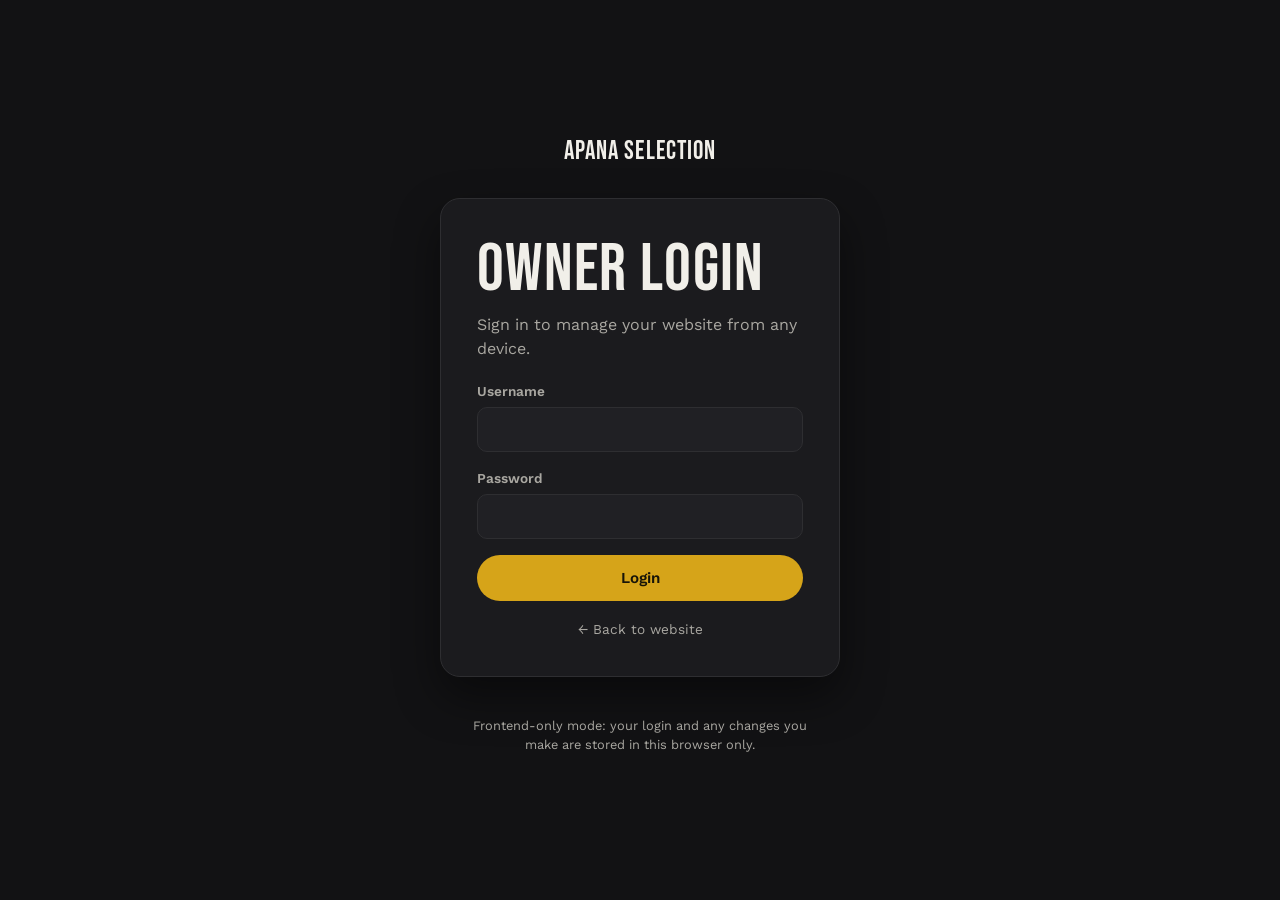
<file: owner-dashboard.html>
<!DOCTYPE html>
<html lang="en">
<head>
<meta charset="UTF-8">
<meta name="viewport" content="width=device-width, initial-scale=1.0">
<title>Owner Dashboard — APANA SELECTION</title>
<link rel="icon" id="faviconLink" href="data:image/svg+xml,<svg xmlns=%22http://www.w3.org/2000/svg%22 viewBox=%220 0 100 100%22><rect width=%22100%22 height=%22100%22 fill=%22%23121214%22/><text x=%2250%25%22 y=%2262%25%22 font-size=%2255%22 fill=%22%23D6A419%22 text-anchor=%22middle%22 font-family=%22sans-serif%22>A</text></svg>">
<link rel="preconnect" href="https://fonts.googleapis.com">
<link href="https://fonts.googleapis.com/css2?family=Bebas+Neue&family=Work+Sans:wght@400;500;600;700&display=swap" rel="stylesheet">
<link rel="stylesheet" href="style.css">
</head>
<body data-page="dashboard">

<div class="dashboard" id="ownerDashboard">
  <aside class="dash-sidebar" id="dashSidebar">
    <div class="dash-brand">
      <span>APANA</span> Dashboard
    </div>
    <nav class="dash-nav" id="dashNav">
      <button class="dash-link active" data-panel="overview">Dashboard</button>
      <button class="dash-link" data-panel="visitors">Visitors</button>
      <button class="dash-link" data-panel="products">Products</button>
      <button class="dash-link" data-panel="addproduct">Add Product</button>
      <button class="dash-link" data-panel="homepage">Homepage</button>
      <button class="dash-link" data-panel="offers">Offers</button>
      <button class="dash-link" data-panel="about">About</button>
      <button class="dash-link" data-panel="shopinfo">Shop Information</button>
      <button class="dash-link" data-panel="contact">Contact</button>
      <button class="dash-link" data-panel="categories">Categories</button>
      <button class="dash-link" data-panel="social">Social Links</button>
      <button class="dash-link" data-panel="settings">Website Settings</button>
    </nav>
    <div class="dash-note">Frontend-only mode: changes are stored in this browser.</div>
    <a href="index.html" class="btn btn-outline btn-block" id="viewSiteBtn">View Website</a>
    <button class="btn btn-danger btn-block" id="logoutBtn">Logout</button>
  </aside>

  <button class="dash-menu-toggle" id="dashMenuToggle" aria-label="Open dashboard menu">☰ Menu</button>

  <section class="dash-main">

    <div class="dash-panel active" id="panel-overview">
      <h1>Dashboard</h1>
      <div class="dash-stats-grid" id="dashStatsGrid"></div>
    </div>

    <div class="dash-panel" id="panel-visitors">
      <h1>Visitors</h1>
      <div class="dash-stats-grid" id="visitorStatsGrid"></div>
      <h2 class="visitor-chart-title">Last 14 Days</h2>
      <div class="visitor-chart" id="visitorChart"></div>
      <p class="form-hint">Daily numbers only start counting from when this feature was added — "All Time" still reflects every visit since launch, it just can't be split up by day for dates before this update.</p>
    </div>

    <div class="dash-panel" id="panel-products">
      <h1>Products</h1>
      <div class="dash-product-list" id="dashProductList"></div>
    </div>

    <div class="dash-panel" id="panel-addproduct">
      <h1 id="productFormHeading">Add Product</h1>
      <form id="productForm" class="dash-form">
        <input type="hidden" id="pfId">
        <label>Product Name
          <input type="text" id="pfName" required>
        </label>
        <div class="form-row">
          <label>Price (₹)
            <input type="number" id="pfPrice" required min="0">
          </label>
          <label>Old Price (₹)
            <input type="number" id="pfOldPrice" min="0">
          </label>
        </div>
        <label>Category
          <select id="pfCategory"></select>
        </label>
        <label>Description
          <textarea id="pfDescription" rows="3"></textarea>
        </label>
        <label>Sizes (comma separated, e.g. S, M, L, XL)
          <input type="text" id="pfSizes" placeholder="S, M, L, XL">
        </label>
        <label>Colors (comma separated)
          <input type="text" id="pfColors" placeholder="Black, White, Grey">
        </label>
        <label>Badge (e.g. New, Sale, Trending — optional)
          <input type="text" id="pfBadge">
        </label>
        <label>Main Image
          <input type="file" id="pfMainImage" accept="image/*">
        </label>
        <div class="image-preview-row" id="pfMainImagePreview"></div>
        <label>Additional / 360° Images (select multiple, in order around the product)
          <input type="file" id="pfExtraImages" accept="image/*" multiple>
        </label>
        <div class="image-preview-row" id="pfExtraImagesPreview"></div>
        <div class="checkbox-grid">
          <label class="checkbox-label"><input type="checkbox" id="pfAvailable" checked> Available</label>
          <label class="checkbox-label"><input type="checkbox" id="pfNewArrival"> New Arrival</label>
          <label class="checkbox-label"><input type="checkbox" id="pfTrending"> Trending</label>
          <label class="checkbox-label"><input type="checkbox" id="pfFeatured"> Featured</label>
          <label class="checkbox-label"><input type="checkbox" id="pf360" checked> Enable 360° Viewer</label>
        </div>
        <div class="form-actions">
          <button type="submit" class="btn btn-primary">Save Product</button>
          <button type="button" class="btn btn-outline" id="pfCancelEdit" hidden>Cancel Edit</button>
        </div>
      </form>
    </div>

    <div class="dash-panel" id="panel-homepage">
      <h1>Homepage Settings</h1>
      <form class="dash-form" id="homepageForm">
        <label>Website Name
          <input type="text" id="hfSiteName">
        </label>
        <label>Hero Heading
          <input type="text" id="hfHeroHeading">
        </label>
        <label>Hero Subtitle (kicker)
          <input type="text" id="hfHeroKicker">
        </label>
        <label>Hero Description
          <textarea id="hfHeroDesc" rows="2"></textarea>
        </label>
        <label>Hero Image
          <input type="file" id="hfHeroImage" accept="image/*">
        </label>
        <div class="image-preview-row" id="hfHeroImagePreview"></div>
        <label>Primary Button Text
          <input type="text" id="hfBtnPrimary">
        </label>
        <label>Shop Section Heading
          <input type="text" id="hfShopHeading">
        </label>
        <label>Shop Section Description
          <input type="text" id="hfShopDesc">
        </label>
        <div class="checkbox-grid">
          <label class="checkbox-label"><input type="checkbox" id="hfShowOffer" checked> Show Offer Section</label>
          <label class="checkbox-label"><input type="checkbox" id="hfShowAbout" checked> Show About Section</label>
          <label class="checkbox-label"><input type="checkbox" id="hfShowShopInfo" checked> Show Shop Info Section</label>
        </div>
        <button type="submit" class="btn btn-primary">Save Homepage</button>
      </form>
    </div>

    <div class="dash-panel" id="panel-offers">
      <h1>Offer</h1>
      <form class="dash-form" id="offerForm">
        <label class="checkbox-label"><input type="checkbox" id="ofEnabled" checked> Enable Offer</label>
        <label>Offer Tag
          <input type="text" id="ofTag">
        </label>
        <label>Offer Title
          <input type="text" id="ofTitle">
        </label>
        <label>Discount Text
          <input type="text" id="ofDiscount">
        </label>
        <label>Description
          <textarea id="ofDesc" rows="2"></textarea>
        </label>
        <label>Offer Image
          <input type="file" id="ofImage" accept="image/*">
        </label>
        <div class="image-preview-row" id="ofImagePreview"></div>
        <label>Button Text
          <input type="text" id="ofBtnText">
        </label>
        <button type="submit" class="btn btn-primary">Save Offer</button>
      </form>
    </div>

    <div class="dash-panel" id="panel-about">
      <h1>About</h1>
      <form class="dash-form" id="aboutForm">
        <label>About Heading
          <input type="text" id="afHeading">
        </label>
        <label>About Description
          <textarea id="afDesc" rows="2"></textarea>
        </label>
        <label>Shop Story
          <textarea id="afStory" rows="3"></textarea>
        </label>
        <label>About Image
          <input type="file" id="afImage" accept="image/*">
        </label>
        <div class="image-preview-row" id="afImagePreview"></div>
        <label>Feature Points (one per line)
          <textarea id="afFeatures" rows="4" placeholder="Premium cotton fabric&#10;Free size exchange&#10;Fast local delivery"></textarea>
        </label>
        <button type="submit" class="btn btn-primary">Save About</button>
      </form>
    </div>

    <div class="dash-panel" id="panel-shopinfo">
      <h1>Shop Information</h1>
      <form class="dash-form" id="shopInfoForm">
        <label>Shop Name
          <input type="text" id="siShopName">
        </label>
        <label>Address
          <textarea id="siAddress" rows="2"></textarea>
        </label>
        <label>Phone
          <input type="text" id="siPhone">
        </label>
        <label>WhatsApp Number (with country code, digits only, e.g. 919876543210)
          <input type="text" id="siWhatsapp">
        </label>
        <label>Email
          <input type="email" id="siEmail">
        </label>
        <label>Opening Hours
          <input type="text" id="siHours">
        </label>
        <label>Google Maps Link
          <input type="url" id="siMapLink">
        </label>
        <button type="submit" class="btn btn-primary">Save Shop Information</button>
      </form>
    </div>

    <div class="dash-panel" id="panel-contact">
      <h1>Contact Page</h1>
      <form class="dash-form" id="contactForm">
        <label>Contact Heading
          <input type="text" id="cfHeading">
        </label>
        <label>Contact Description
          <textarea id="cfDesc" rows="2"></textarea>
        </label>
        <p class="form-hint">Phone, WhatsApp, Email, Address, Hours and Map Link are shared with Shop Information — edit them there.</p>
        <button type="submit" class="btn btn-primary">Save Contact</button>
      </form>
    </div>

    <div class="dash-panel" id="panel-categories">
      <h1>Categories</h1>
      <form class="inline-form" id="addCategoryForm">
        <input type="text" id="newCategoryName" placeholder="New category name" required>
        <button type="submit" class="btn btn-primary">Add Category</button>
      </form>
      <div class="dash-list" id="categoryList"></div>
    </div>

    <div class="dash-panel" id="panel-social">
      <h1>Social Links</h1>
      <form class="dash-form" id="socialForm">
        <label>Instagram URL
          <input type="url" id="socInstagram" placeholder="https://instagram.com/yourshop">
        </label>
        <label>Facebook URL
          <input type="url" id="socFacebook" placeholder="https://facebook.com/yourshop">
        </label>
        <label>YouTube URL
          <input type="url" id="socYoutube" placeholder="https://youtube.com/@yourshop">
        </label>
        <label>WhatsApp URL / Number Link
          <input type="text" id="socWhatsapp" placeholder="https://wa.me/919876543210">
        </label>
        <button type="submit" class="btn btn-primary">Save Social Links</button>
      </form>
    </div>

    <div class="dash-panel" id="panel-settings">
      <h1>Website Settings</h1>
      <form class="dash-form" id="settingsForm">
        <label>Website Name
          <input type="text" id="stSiteName">
        </label>
        <label>Logo (shown next to name in header)
          <input type="file" id="stLogo" accept="image/*">
        </label>
        <div class="image-preview-row" id="stLogoPreview"></div>
        <button type="button" class="btn btn-outline" id="stRemoveLogo">Remove Logo</button>
        <label>Favicon
          <input type="file" id="stFavicon" accept="image/*">
        </label>
        <div class="image-preview-row" id="stFaviconPreview"></div>
        <label>Footer Text
          <input type="text" id="stFooterText">
        </label>
        <label>Copyright Text
          <input type="text" id="stCopyright">
        </label>
        <label>Default Theme
          <select id="stDefaultTheme">
            <option value="light">Light</option>
            <option value="dark">Dark</option>
          </select>
        </label>
        <hr>
        <p class="form-hint">The owner password is stored as a hash in script.js, not as plain text — but since this site has no backend, this login is a light deterrent, not real security (anyone can read this file). See the comment above <code>OWNER_PASSWORD_HASH</code> in script.js for how to set a new password, and a note on real server-side security.</p>
        <button type="submit" class="btn btn-primary">Save Settings</button>
      </form>
    </div>

  </section>
</div>

<div class="toast" id="toast"></div>

<script src="script.js"></script>
</body>
</html>
</file>
<file: style.css>
/* =====================================================
   APANA SELECTION — stylesheet
   Design tokens
   ===================================================== */
:root{
  --bg: #121214;
  --surface: #1b1b1e;
  --surface-2: #202024;
  --text: #f1efe9;
  --text-dim: #a9a7a1;
  --accent: #d6a419;
  --accent-2: #c1443b;
  --border: #2e2e31;
  --shadow: 0 20px 45px rgba(0,0,0,.45);
  --radius: 14px;
  --radius-sm: 8px;
  --font-display: 'Bebas Neue', 'Arial Narrow', sans-serif;
  --font-body: 'Work Sans', -apple-system, BlinkMacSystemFont, 'Segoe UI', sans-serif;
  color-scheme: dark;
}

body.theme-light{
  --bg: #f1efe9;
  --surface: #ffffff;
  --surface-2: #f6f4ef;
  --text: #17171a;
  --text-dim: #6b675f;
  --accent: #b9860f;
  --accent-2: #c1443b;
  --border: #e3ded2;
  --shadow: 0 20px 45px rgba(20,15,5,.12);
  color-scheme: light;
}

*,*::before,*::after{ box-sizing: border-box; }
html{ scroll-behavior: smooth; overflow-x: hidden; width: 100%; }
body{
  margin:0;
  overflow-x: hidden;
  width: 100%;
  -webkit-tap-highlight-color: transparent;
  background: var(--bg);
  color: var(--text);
  font-family: var(--font-body);
  font-size: 16px;
  line-height: 1.5;
  transition: background .3s ease, color .3s ease;
}
img{ max-width:100%; display:block; }
a{ color:inherit; text-decoration:none; }
button{ font-family: inherit; cursor:pointer; }
ul{ list-style:none; margin:0; padding:0; }
input,select,textarea{ font-family: inherit; }

h1,h2,h3{
  font-family: var(--font-display);
  letter-spacing:.02em;
  line-height:1.05;
  margin: 0 0 .4em;
  font-weight: 400;
}
h1{ font-size: clamp(2.4rem, 6vw, 4.2rem); }
h2{ font-size: clamp(1.9rem, 4.5vw, 2.8rem); }

.section-kicker{
  color: var(--accent);
  font-weight:600;
  font-size:.85rem;
  letter-spacing:.08em;
  margin:0 0 .5em;
}

.btn{
  display:inline-flex;
  align-items:center;
  justify-content:center;
  padding: 13px 26px;
  border-radius: 999px;
  border: 1px solid transparent;
  font-weight:600;
  font-size:.95rem;
  cursor:pointer;
  transition: transform .18s ease, background .2s ease, color .2s ease, border-color .2s ease;
}
.btn:active{ transform: scale(.97); }
.btn-primary{ background: var(--accent); color:#171408; }
.btn-primary:hover{ filter:brightness(1.08); }
.btn-outline{ border-color: var(--border); color: var(--text); background:transparent; }
.btn-outline:hover{ border-color: var(--accent); color: var(--accent); }
.btn-danger{ background: var(--accent-2); color:#fff; }
.btn-danger:hover{ filter:brightness(1.1); }
.btn-block{ width:100%; }

/* reveal-on-scroll */
.reveal{ opacity:0; transform: translateY(24px); transition: opacity .7s ease, transform .7s ease; }
.reveal.in-view{ opacity:1; transform:none; }
@media (prefers-reduced-motion: reduce){
  .reveal{ opacity:1; transform:none; transition:none; }
}

/* =====================================================
   HEADER
   ===================================================== */
.site-header{
  position: sticky; top:0; z-index: 500;
  background: color-mix(in srgb, var(--bg) 88%, transparent);
  backdrop-filter: blur(10px);
  border-bottom: 1px solid var(--border);
}
.header-inner{
  max-width: 1280px; margin:0 auto;
  display:flex; align-items:center; gap: 18px;
  padding: 14px 24px;
}
.brand{
  font-family: var(--font-display);
  font-size: 1.5rem;
  letter-spacing: .04em;
  display:flex; align-items:center; gap:10px;
  margin-right: auto;
}
.brand img{ height: 34px; width:auto; border-radius:6px; }
.main-nav{
  display:flex; align-items:center; gap: 26px;
  margin-left: 10px;
}
.nav-link{
  font-size:.92rem; font-weight:500; color: var(--text-dim);
  position:relative; padding: 4px 0;
  transition: color .2s ease;
}
.nav-link:hover, .nav-link.active{ color: var(--text); }
.nav-link.active::after{
  content:''; position:absolute; left:0; right:0; bottom:-4px; height:2px; background: var(--accent);
}
.nav-owner{
  color: var(--accent); font-weight:700; border:1px solid var(--accent); border-radius:999px; padding: 6px 16px;
}
.header-actions{ display:flex; align-items:center; gap: 8px; }
.icon-btn{
  position:relative; background:transparent; border:none; color: var(--text);
  width:38px; height:38px; display:flex; align-items:center; justify-content:center;
  border-radius: 50%; transition: background .2s ease;
}
.icon-btn:hover{ background: var(--surface-2); }
.badge-count{
  position:absolute; top:0; right:0; background: var(--accent-2); color:#fff;
  font-size:.65rem; font-weight:700; min-width:16px; height:16px; border-radius:999px;
  display:flex; align-items:center; justify-content:center; padding: 0 3px;
}
.hamburger{
  display:none; flex-direction:column; gap:5px; background:none; border:none; padding: 6px;
}
.hamburger span{ width:22px; height:2px; background: var(--text); border-radius:2px; transition: transform .2s ease, opacity .2s ease; }
.hamburger.open span:nth-child(1){ transform: translateY(7px) rotate(45deg); }
.hamburger.open span:nth-child(2){ opacity:0; }
.hamburger.open span:nth-child(3){ transform: translateY(-7px) rotate(-45deg); }

.search-bar{
  max-height:0; overflow:hidden; transition: max-height .25s ease;
  border-top: 1px solid transparent;
  display:flex; align-items:center; gap:10px;
}
.search-bar.open{ max-height:70px; border-top-color: var(--border); }
.search-bar input{
  flex:1; background: var(--surface-2); border:1px solid var(--border); color: var(--text);
  padding: 12px 16px; border-radius: 10px; margin: 10px 0 10px 24px; font-size:.95rem;
}
.search-bar button{ background:none; border:none; color: var(--text-dim); font-size:1.1rem; margin-right: 24px; }

.nav-overlay{
  position:fixed; inset:0; background: rgba(0,0,0,.5); z-index:490;
  opacity:0; pointer-events:none; transition: opacity .2s ease;
}
.nav-overlay.open{ opacity:1; pointer-events:auto; }

/* =====================================================
   HERO
   ===================================================== */
.hero{
  max-width:1280px; margin: 0 auto;
  display:grid; grid-template-columns: 1.05fr .95fr; align-items:center;
  gap: 40px; padding: 64px 24px 40px;
}
.hero-kicker{ color: var(--accent); font-weight:700; letter-spacing:.1em; margin:0 0 .3em; font-size:.85rem; }
.hero h1{ margin-bottom:.3em; }
.hero-desc{ color: var(--text-dim); max-width: 46ch; font-size:1.05rem; margin-bottom: 1.6em; }
.hero-buttons{ display:flex; gap:14px; flex-wrap:wrap; }
.hero-visual{ position:relative; }
.hero-visual img{
  width:100%; aspect-ratio: 4/5; object-fit:cover; border-radius: 22px; box-shadow: var(--shadow);
  position:relative; z-index:2;
}
.hero-frame{
  position:absolute; inset: 18px -18px -18px 18px; border: 2px solid var(--accent);
  border-radius: 22px; z-index:1;
}

/* =====================================================
   STATS
   ===================================================== */
.stats-strip{
  max-width:1280px; margin: 0 auto; padding: 0 24px 56px;
  display:grid; grid-template-columns: repeat(4,1fr); gap: 18px;
}
.stat-item{
  background: var(--surface); border:1px solid var(--border); border-radius: var(--radius);
  padding: 22px 16px; text-align:center;
}
.stat-num{ display:block; font-family: var(--font-display); font-size: 2rem; color: var(--accent); }
.stat-label{ display:block; font-size:.82rem; color: var(--text-dim); margin-top:4px; }

/* =====================================================
   SHOP / PRODUCTS
   ===================================================== */
.shop-section{ max-width:1280px; margin:0 auto; padding: 20px 24px 70px; }
.shop-heading{ text-align:left; margin-bottom: 24px; }
.shop-heading p{ color: var(--text-dim); margin:0; }

.filter-row{
  display:flex; gap:10px; flex-wrap:wrap; margin-bottom: 28px;
}
.filter-chip{
  background: var(--surface); border:1px solid var(--border); color: var(--text-dim);
  padding: 9px 18px; border-radius: 999px; font-size:.85rem; font-weight:600;
  transition: all .18s ease;
}
.filter-chip:hover{ color: var(--text); }
.filter-chip.active{ background: var(--accent); color:#171408; border-color: var(--accent); }

.product-grid{
  display:grid; grid-template-columns: repeat(auto-fill, minmax(230px,1fr)); gap: 22px;
  perspective: 1200px;
}
.empty-state{ color: var(--text-dim); text-align:center; padding: 40px 0; }

.product-card{
  background: var(--surface); border:1px solid var(--border); border-radius: var(--radius);
  overflow:hidden; position:relative; transition: transform .1s ease, box-shadow .25s ease;
  transform-style: preserve-3d; will-change: transform;
  display:flex; flex-direction:column;
}
.product-card:hover{ box-shadow: var(--shadow); }
.pc-media{ position:relative; aspect-ratio: 3/4; overflow:hidden; background: var(--surface-2); }
.pc-media img{
  width:100%; height:100%; object-fit:cover; transition: transform .35s ease;
  transform: translateZ(20px) scale(1.0);
}
.product-card:hover .pc-media img{ transform: translateZ(30px) scale(1.08); }
.pc-badge{
  position:absolute; top:10px; left:10px; background: var(--accent-2); color:#fff;
  font-size:.7rem; font-weight:700; padding: 4px 10px; border-radius:999px; z-index:2;
  text-transform: uppercase; letter-spacing:.03em;
}
.pc-fav{
  position:absolute; top:8px; right:8px; z-index:3; background: rgba(0,0,0,.45); color:#fff;
  border:none; width:32px; height:32px; border-radius:50%; font-size:1rem; display:flex;
  align-items:center; justify-content:center; transition: background .2s ease, transform .15s ease;
}
.pc-fav:hover{ transform: scale(1.1); }
.pc-fav.active{ color: var(--accent-2); background: rgba(255,255,255,.9); }
.pc-unavailable{
  position:absolute; inset:0; background: rgba(10,10,10,.55); color:#fff; display:flex;
  align-items:center; justify-content:center; font-weight:700; letter-spacing:.05em; z-index:2;
  font-size:.85rem; text-transform:uppercase;
}
.pc-body{ padding: 14px 16px 16px; transform: translateZ(15px); flex:1; display:flex; flex-direction:column; }
.pc-cat{ font-size:.72rem; color: var(--text-dim); text-transform:uppercase; letter-spacing:.05em; margin-bottom:4px; }
.pc-name{ font-weight:600; font-size:.98rem; margin-bottom:6px; }
.pc-price{ display:flex; align-items:baseline; gap:8px; margin-bottom:12px; }
.pc-price .price-now{ font-weight:700; color: var(--accent); font-size:1.05rem; }
.pc-price .price-old{ text-decoration: line-through; color: var(--text-dim); font-size:.85rem; }
.pc-actions{ display:flex; gap:8px; margin-top:auto; }
.pc-actions .btn{ padding: 9px 14px; font-size:.82rem; flex:1; }

/* =====================================================
   OFFER
   ===================================================== */
.offer-section{ max-width:1280px; margin: 0 auto; padding: 20px 24px 70px; }
.offer-card{
  background: linear-gradient(120deg, var(--surface), var(--surface-2));
  border:1px solid var(--border); border-radius: 22px; overflow:hidden;
  display:grid; grid-template-columns: 1.1fr .9fr; align-items:center;
}
.offer-text{ padding: 44px 40px; }
.offer-tag{ color: var(--accent); font-weight:700; font-size:.8rem; letter-spacing:.08em; margin:0 0 .4em; }
.offer-discount{ font-family: var(--font-display); font-size: 2rem; color: var(--accent-2); margin: .1em 0 .5em; }
.offer-text p:not(.offer-tag):not(.offer-discount){ color: var(--text-dim); margin-bottom: 1.4em; }
.offer-image-wrap img{ width:100%; height:100%; object-fit:cover; min-height: 260px; }

/* =====================================================
   ABOUT
   ===================================================== */
.about-section{
  max-width:1280px; margin:0 auto; padding: 20px 24px 70px;
  display:grid; grid-template-columns: .9fr 1.1fr; gap: 48px; align-items:center;
}
.about-image img{ border-radius: 20px; aspect-ratio: 4/3; object-fit:cover; }
.about-text p{ color: var(--text-dim); }
.feature-points{ margin-top: 18px; display:flex; flex-direction:column; gap: 10px; }
.feature-points li{
  display:flex; align-items:center; gap:10px; font-weight:500; color: var(--text);
}
.feature-points li::before{
  content:''; width:8px; height:8px; border-radius:50%; background: var(--accent); flex-shrink:0;
}

/* =====================================================
   SHOP INFO
   ===================================================== */
.shopinfo-section{ max-width:1280px; margin:0 auto; padding: 20px 24px 70px; }
.shopinfo-card{
  background: var(--surface); border:1px solid var(--border); border-radius: 22px; padding: 40px;
  text-align:center;
}
.shopinfo-sub{ color: var(--text-dim); margin-top:0; }
.shopinfo-grid{
  display:grid; grid-template-columns: repeat(4,1fr); gap: 18px; margin: 28px 0; text-align:left;
}
.shopinfo-item{ display:flex; flex-direction:column; gap:4px; }
.shopinfo-label{ color: var(--accent); font-size:.75rem; font-weight:700; text-transform:uppercase; letter-spacing:.05em; }

/* =====================================================
   CONTACT
   ===================================================== */
.contact-section{ max-width:1280px; margin:0 auto; padding: 20px 24px 90px; }
.contact-inner{
  background: var(--surface); border:1px solid var(--border); border-radius: 22px; padding: 44px;
}
.contact-inner > p{ color: var(--text-dim); max-width: 60ch; }
.contact-grid{
  display:grid; grid-template-columns: repeat(3,1fr); gap: 22px; margin: 26px 0 30px;
}
.contact-item{ display:flex; flex-direction:column; gap:4px; }
.contact-item strong{ font-size:.78rem; color: var(--accent); text-transform:uppercase; letter-spacing:.05em; }

/* =====================================================
   FOOTER
   ===================================================== */
.site-footer{ border-top: 1px solid var(--border); padding: 40px 24px 20px; }
.footer-inner{
  max-width:1280px; margin: 0 auto; display:flex; justify-content:space-between; align-items:flex-start;
  flex-wrap:wrap; gap: 20px;
}
.footer-brand span{ font-family: var(--font-display); font-size:1.4rem; letter-spacing:.03em; }
.footer-brand p{ color: var(--text-dim); max-width: 40ch; }
.footer-social{ display:flex; gap: 12px; }
.footer-social a{
  width:38px; height:38px; border-radius:50%; border:1px solid var(--border); display:flex;
  align-items:center; justify-content:center; transition: border-color .2s ease, color .2s ease;
}
.footer-social a:hover{ border-color: var(--accent); color: var(--accent); }
.footer-copy{ max-width:1280px; margin: 24px auto 0; color: var(--text-dim); font-size:.82rem; text-align:center; }

/* =====================================================
   FLOATING BUTTONS
   ===================================================== */
.floating-btn{
  position:fixed; right: 22px; width:52px; height:52px; border-radius:50%;
  display:flex; align-items:center; justify-content:center; z-index: 400;
  box-shadow: 0 10px 25px rgba(0,0,0,.35); border:none; transition: transform .2s ease, opacity .2s ease;
}
.floating-btn:hover{ transform: scale(1.07); }
.whatsapp-float{ bottom: calc(22px + env(safe-area-inset-bottom)); background:#25D366; color:#fff; }
.back-to-top{
  bottom: calc(84px + env(safe-area-inset-bottom)); background: var(--surface); color: var(--text); border:1px solid var(--border);
  font-size:1.2rem; opacity:0; pointer-events:none;
}
.back-to-top.visible{ opacity:1; pointer-events:auto; }

/* =====================================================
   MODALS
   ===================================================== */
.modal-overlay{
  position:fixed; inset:0; background: rgba(6,6,8,.7); backdrop-filter: blur(4px);
  display:flex; align-items:center; justify-content:center; z-index: 900;
  opacity:0; pointer-events:none; transition: opacity .22s ease; padding: 20px;
}
.modal-overlay.open{ opacity:1; pointer-events:auto; }
.modal{
  background: var(--surface); border:1px solid var(--border); border-radius: 20px;
  max-width: 900px; width:100%; max-height: 90vh; overflow:auto; position:relative;
  transform: translateY(16px) scale(.98); transition: transform .22s ease; padding: 30px;
}
.modal-overlay.open .modal{ transform:none; }
.modal-close{
  position:absolute; top: 16px; right: 16px; background: var(--surface-2); border:none;
  width:34px; height:34px; border-radius:50%; color: var(--text); font-size:1rem; z-index:5;
}

.product-modal{ display:grid; grid-template-columns: 1fr 1fr; gap: 30px; }
.viewer-360{
  position:relative; aspect-ratio: 1/1; background: var(--surface-2); border-radius: 16px;
  overflow:hidden; cursor: grab; touch-action: pan-y;
}
.viewer-360:active{ cursor: grabbing; }
.viewer-360 img{ width:100%; height:100%; object-fit:cover; user-select:none; transition: transform .15s ease; }
.viewer-hint{
  position:absolute; bottom:10px; left:50%; transform: translateX(-50%);
  background: rgba(0,0,0,.55); color:#fff; font-size:.75rem; padding: 5px 12px; border-radius:999px;
  pointer-events:none; transition: opacity .3s ease;
}
.viewer-controls{ display:flex; gap:10px; margin-top:10px; }
.viewer-controls button{
  width:36px; height:36px; border-radius:50%; border:1px solid var(--border); background: var(--surface-2);
  color: var(--text); font-size:1.1rem;
}
.viewer-thumbs{ display:flex; gap:8px; margin-top:12px; overflow-x:auto; padding-bottom:4px; }
.viewer-thumbs img{
  width:52px; height:52px; object-fit:cover; border-radius:8px; border:2px solid transparent; cursor:pointer; flex-shrink:0;
}
.viewer-thumbs img.active{ border-color: var(--accent); }

.pm-badge{ display:inline-block; background: var(--accent-2); color:#fff; font-size:.72rem; font-weight:700;
  padding: 4px 10px; border-radius:999px; text-transform:uppercase; margin-bottom:10px; }
.pm-badge:empty{ display:none; }
.pm-category{ color: var(--text-dim); font-size:.85rem; margin-top:-8px; }
.pm-price{ display:flex; align-items:baseline; gap:10px; margin: 10px 0; }
.pm-price #pmPrice{ font-family: var(--font-display); font-size:1.8rem; color: var(--accent); }
.pm-price #pmOldPrice{ text-decoration: line-through; color: var(--text-dim); }
.pm-option-group{ margin: 14px 0; }
.pm-option-label{ display:block; font-size:.78rem; font-weight:700; color: var(--accent); text-transform:uppercase;
  letter-spacing:.05em; margin-bottom:8px; }
.pm-options{ display:flex; gap:8px; flex-wrap:wrap; }
.pm-option{
  border:1px solid var(--border); padding: 6px 14px; border-radius:999px; font-size:.85rem; background: var(--surface-2);
}
.pm-availability{ font-weight:600; margin: 14px 0; }
.pm-availability.available{ color:#4caf50; }
.pm-availability.unavailable{ color: var(--accent-2); }
.pm-actions{ display:flex; align-items:center; gap:14px; margin-top: 20px; }
.fav-btn{
  background: var(--surface-2); border:1px solid var(--border); width:46px; height:46px; border-radius:50%;
  font-size:1.3rem; color: var(--text);
}
.fav-btn.active{ color: var(--accent-2); border-color: var(--accent-2); }

/* login page */
.login-sub{ color: var(--text-dim); margin-top:-6px; }
#loginForm{ display:flex; flex-direction:column; gap: 16px; margin-top: 20px; }
#loginForm label{ display:flex; flex-direction:column; gap:6px; font-size:.85rem; font-weight:600; color: var(--text-dim); }
#loginForm input{
  background: var(--surface-2); border:1px solid var(--border); color: var(--text); padding: 12px 14px;
  border-radius: 10px; font-size: 1rem;
}
.login-error{ color: var(--accent-2); font-size:.85rem; margin:0; }

/* =====================================================
   LOGIN PAGE (standalone owner-login.html)
   ===================================================== */
.login-page{
  min-height: 100vh; display:flex; flex-direction:column; align-items:center; justify-content:center;
  gap: 26px; padding: 40px 20px;
}
.login-page-brand{
  font-family: var(--font-display); font-size: 1.6rem; letter-spacing:.04em; color: var(--text);
}
.login-page-card{
  background: var(--surface); border:1px solid var(--border); border-radius: 20px; padding: 36px;
  width:100%; max-width: 400px; box-shadow: var(--shadow);
}
.login-page-card h1{ margin-bottom:.2em; }
.login-page-back{
  display:block; text-align:center; margin-top: 18px; color: var(--text-dim); font-size:.85rem;
  transition: color .2s ease;
}
.login-page-back:hover{ color: var(--accent); }
.login-page-note{ color: var(--text-dim); font-size:.8rem; text-align:center; max-width: 360px; }

/* =====================================================
   DASHBOARD
   ===================================================== */
.dashboard{ display:flex; min-height:100vh; background: var(--bg); }
.dash-sidebar{
  width: 250px; flex-shrink:0; background: var(--surface); border-right:1px solid var(--border);
  padding: 24px 18px; display:flex; flex-direction:column; gap: 18px; position:sticky; top:0; height:100vh;
  overflow-y:auto;
}
.dash-brand{ font-family: var(--font-display); font-size:1.3rem; letter-spacing:.03em; }
.dash-brand span{ color: var(--accent); }
.dash-nav{ display:flex; flex-direction:column; gap: 4px; }
.dash-link{
  text-align:left; background:none; border:none; color: var(--text-dim); padding: 11px 14px; border-radius: 10px;
  font-weight:600; font-size:.92rem; transition: background .2s ease, color .2s ease;
}
.dash-link:hover{ background: var(--surface-2); color: var(--text); }
.dash-link.active{ background: var(--accent); color:#171408; }
.dash-note{ font-size:.75rem; color: var(--text-dim); background: var(--surface-2); border-radius: 10px; padding: 10px 12px; margin-top:auto; }
.dash-menu-toggle{ display:none; }

.dash-main{ flex:1; padding: 34px 40px; max-width: 1000px; }
.dash-panel{ display:none; }
.dash-panel.active{ display:block; animation: fadein .25s ease; }
@keyframes fadein{ from{ opacity:0; transform: translateY(6px);} to{opacity:1; transform:none;} }

.dash-stats-grid{ display:grid; grid-template-columns: repeat(4,1fr); gap: 16px; margin-top: 20px; }
.dash-stat-card{
  background: var(--surface); border:1px solid var(--border); border-radius: var(--radius); padding: 20px;
}
.dash-stat-card .num{ font-family: var(--font-display); font-size: 2rem; color: var(--accent); display:block; }
.dash-stat-card .label{ color: var(--text-dim); font-size:.85rem; }

.visitor-chart-title{ font-size: 1rem; margin-top: 34px; color: var(--text-dim); font-family: var(--font-body); font-weight:700; text-transform:uppercase; letter-spacing:.04em; }
.visitor-chart{
  display:flex; align-items:flex-end; gap: 8px; height: 160px; margin-top: 14px; padding: 12px;
  background: var(--surface); border:1px solid var(--border); border-radius: var(--radius);
}
.visitor-bar-col{ flex:1; display:flex; flex-direction:column; align-items:center; gap:6px; height:100%; }
.visitor-bar-track{ flex:1; width:100%; display:flex; align-items:flex-end; }
.visitor-bar{
  width:100%; background: var(--accent); border-radius: 4px 4px 0 0; min-height:4px;
  transition: height .3s ease;
}
.visitor-bar-label{ font-size:.65rem; color: var(--text-dim); white-space:nowrap; }

.dash-form{ display:flex; flex-direction:column; gap: 16px; max-width: 620px; margin-top: 18px; }
.dash-form label{ display:flex; flex-direction:column; gap:6px; font-size:.85rem; font-weight:600; color: var(--text-dim); }
.dash-form input[type=text], .dash-form input[type=number], .dash-form input[type=email],
.dash-form input[type=url], .dash-form input[type=password], .dash-form select, .dash-form textarea{
  background: var(--surface); border:1px solid var(--border); color: var(--text); padding: 12px 14px;
  border-radius: 10px; font-size: .95rem; font-family:inherit;
}
.dash-form input[type=file]{
  background: var(--surface); border:1px dashed var(--border); color: var(--text-dim); padding: 12px 14px; border-radius:10px;
}
.dash-form textarea{ resize:vertical; }
.form-row{ display:grid; grid-template-columns: 1fr 1fr; gap: 14px; }
.form-hint{ color: var(--text-dim); font-size:.85rem; }
.checkbox-grid{ display:grid; grid-template-columns: repeat(2,1fr); gap: 10px; }
.checkbox-label{ flex-direction:row !important; align-items:center; gap:8px !important; font-weight:500 !important; }
.checkbox-label input{ width:16px; height:16px; }
.form-actions{ display:flex; gap:12px; }
.image-preview-row{ display:flex; gap:10px; flex-wrap:wrap; }
.image-preview-row img{ width:64px; height:64px; object-fit:cover; border-radius:8px; border:1px solid var(--border); }
.image-preview-row .thumb-wrap{ position:relative; }
.image-preview-row .thumb-remove{
  position:absolute; top:-6px; right:-6px; background: var(--accent-2); color:#fff; border:none; border-radius:50%;
  width:18px; height:18px; font-size:.65rem; line-height:1;
}

.inline-form{ display:flex; gap: 10px; max-width: 460px; margin: 18px 0; }
.inline-form input{
  flex:1; background: var(--surface); border:1px solid var(--border); color: var(--text); padding: 10px 14px; border-radius:10px;
}
.dash-list{ display:flex; flex-direction:column; gap: 10px; max-width: 620px; }
.dash-list-item{
  display:flex; align-items:center; justify-content:space-between; gap: 12px; background: var(--surface);
  border:1px solid var(--border); border-radius: 10px; padding: 12px 16px;
}
.dash-list-item .name{ font-weight:600; }
.dash-list-actions{ display:flex; gap:8px; }
.dash-list-actions button{
  background: var(--surface-2); border:1px solid var(--border); color: var(--text); padding: 6px 12px;
  border-radius: 8px; font-size:.8rem;
}
.dash-list-actions button.danger{ color: var(--accent-2); border-color: var(--accent-2); }

.dash-product-list{ display:flex; flex-direction:column; gap: 12px; margin-top: 18px; }
.dash-product-row{
  display:flex; align-items:center; gap: 14px; background: var(--surface); border:1px solid var(--border);
  border-radius: var(--radius); padding: 12px 16px;
}
.dash-product-row img{ width:56px; height:56px; object-fit:cover; border-radius: 8px; flex-shrink:0; background:var(--surface-2); }
.dpr-info{ flex:1; min-width:0; }
.dpr-name{ font-weight:600; }
.dpr-meta{ color: var(--text-dim); font-size:.82rem; display:flex; gap:10px; flex-wrap:wrap; }
.dpr-tag{ padding: 2px 8px; border-radius: 999px; font-size:.72rem; font-weight:700; }
.dpr-tag.available{ background: rgba(76,175,80,.15); color:#4caf50; }
.dpr-tag.unavailable{ background: rgba(193,68,59,.15); color: var(--accent-2); }
.dpr-actions{ display:flex; gap:8px; flex-shrink:0; }
.dpr-actions button{
  background: var(--surface-2); border:1px solid var(--border); color: var(--text); padding: 7px 14px;
  border-radius: 8px; font-size:.82rem; font-weight:600;
}
.dpr-actions button.danger{ color:#fff; background: var(--accent-2); border-color: var(--accent-2); }

/* toast */
.toast{
  position:fixed; bottom: 24px; left: 50%; transform: translateX(-50%) translateY(20px);
  background: var(--surface); color: var(--text); border:1px solid var(--border); padding: 13px 24px;
  border-radius: 999px; font-size:.9rem; font-weight:600; box-shadow: var(--shadow); z-index: 1000;
  opacity:0; pointer-events:none; transition: opacity .25s ease, transform .25s ease;
}
.toast.show{ opacity:1; transform: translateX(-50%) translateY(0); }

/* =====================================================
   RESPONSIVE
   ===================================================== */
@media (max-width: 980px){
  .hero{ grid-template-columns: 1fr; }
  .hero-visual{ order:-1; }
  .about-section{ grid-template-columns: 1fr; }
  .shopinfo-grid{ grid-template-columns: repeat(2,1fr); }
  .contact-grid{ grid-template-columns: repeat(2,1fr); }
  .offer-card{ grid-template-columns: 1fr; }
  .offer-image-wrap img{ min-height: 200px; }
  .stats-strip{ grid-template-columns: repeat(2,1fr); }
  .dash-sidebar{ position:fixed; left:-270px; top:0; z-index: 600; transition: left .25s ease; box-shadow: var(--shadow); }
  .dash-sidebar.open{ left:0; }
  .dash-menu-toggle{
    display:block; position:sticky; top:0; z-index: 400; margin: 14px 0 0 14px; background: var(--surface);
    border:1px solid var(--border); color: var(--text); padding: 8px 16px; border-radius: 10px; font-weight:600;
  }
  .dash-main{ padding: 20px; }
  .dash-stats-grid{ grid-template-columns: repeat(2,1fr); }
  .visitor-chart{ overflow-x:auto; }
  .visitor-bar-col{ min-width: 28px; }
  .visitor-bar-label{ writing-mode: vertical-rl; }
}

@media (max-width: 760px){
  .header-actions{ order:3; }
  .hamburger{ display:flex; }
  .main-nav{
    position:fixed; top:0; right:0; width: min(280px, 82vw); height:100vh; height:100dvh; background: var(--surface);
    border-left: 1px solid var(--border); flex-direction:column; align-items:flex-start; justify-content:flex-start;
    gap: 4px; padding: 90px 24px calc(24px + env(safe-area-inset-bottom)); z-index: 495;
    transform: translateX(100%); transition: transform .25s ease; overflow-y:auto;
    -webkit-overflow-scrolling: touch;
  }
  .main-nav.open{ transform: translateX(0); }
  .main-nav .nav-link{ width:100%; padding: 14px 0; font-size:1.05rem; }
  .nav-owner{ margin-top: 10px; text-align:center; }
  .search-bar input{ margin-left: 14px; }
  .search-bar button{ margin-right: 14px; }

  .header-inner{ padding: 12px 16px; flex-wrap:wrap; }
  .hero{ padding: 40px 16px 30px; }
  .stats-strip, .shop-section, .offer-section, .about-section, .shopinfo-section, .contact-section{ padding-left:16px; padding-right:16px; }
  .shopinfo-grid, .contact-grid{ grid-template-columns: 1fr; }
  .product-modal{ grid-template-columns: 1fr; }
  .form-row{ grid-template-columns: 1fr; }
  .checkbox-grid{ grid-template-columns: 1fr; }
  .footer-inner{ flex-direction:column; }
  .modal{ padding: 22px; }
  .stats-strip{ grid-template-columns: repeat(2,1fr); }

  /* filter chips scroll horizontally as one smooth strip instead of wrapping/cramping */
  .filter-row{
    flex-wrap: nowrap; overflow-x: auto; -webkit-overflow-scrolling: touch;
    margin-left: -16px; margin-right: -16px; padding: 0 16px 6px;
    scrollbar-width: none;
  }
  .filter-row::-webkit-scrollbar{ display:none; }
  .filter-chip{ flex-shrink:0; }

  /* comfortable tap targets */
  .icon-btn{ width:44px; height:44px; }
  .hamburger{ width:44px; height:44px; justify-content:center; align-items:center; }
  .pc-fav{ width:36px; height:36px; }
  .floating-btn{ width:50px; height:50px; }
  .filter-chip, .btn{ min-height:40px; }
}

@media (max-width: 480px){
  .dash-stats-grid{ grid-template-columns: 1fr 1fr; }
  h1{ font-size: clamp(2rem, 8vw, 3rem); }
}
</file>
